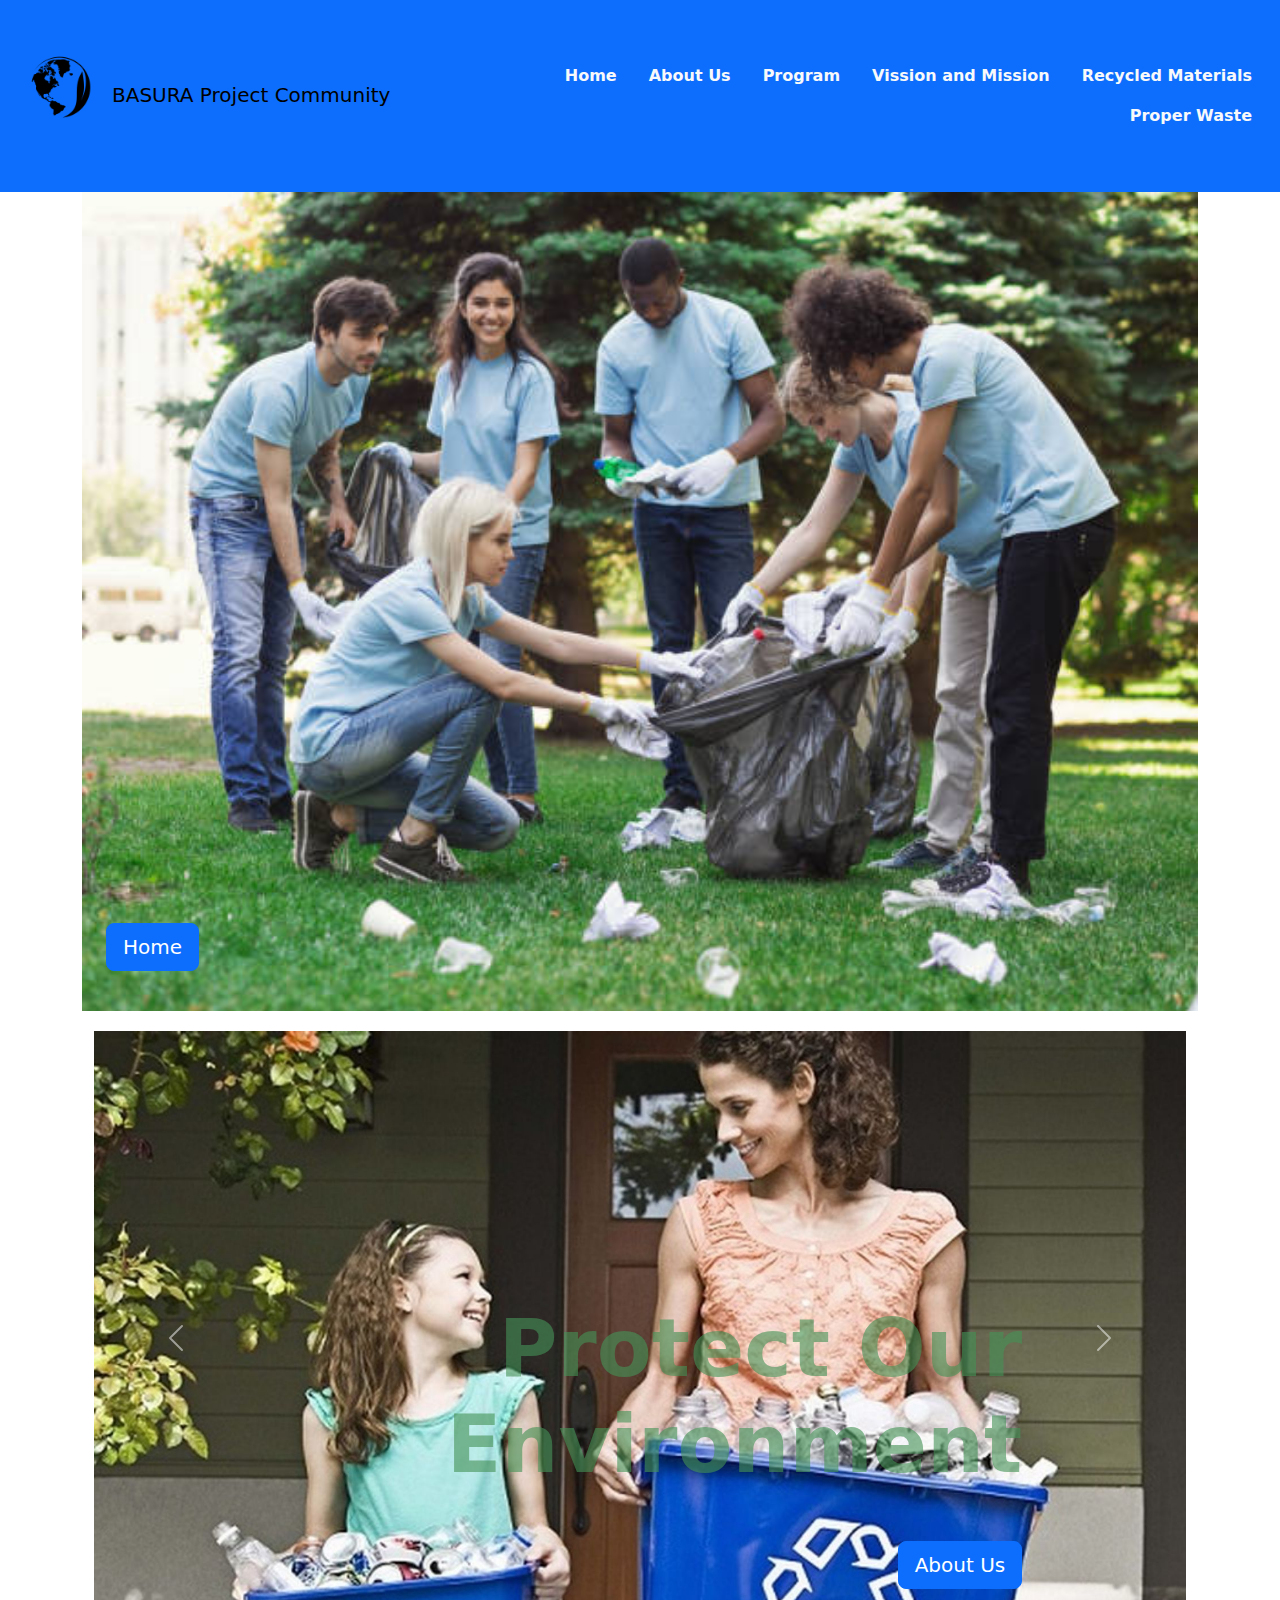
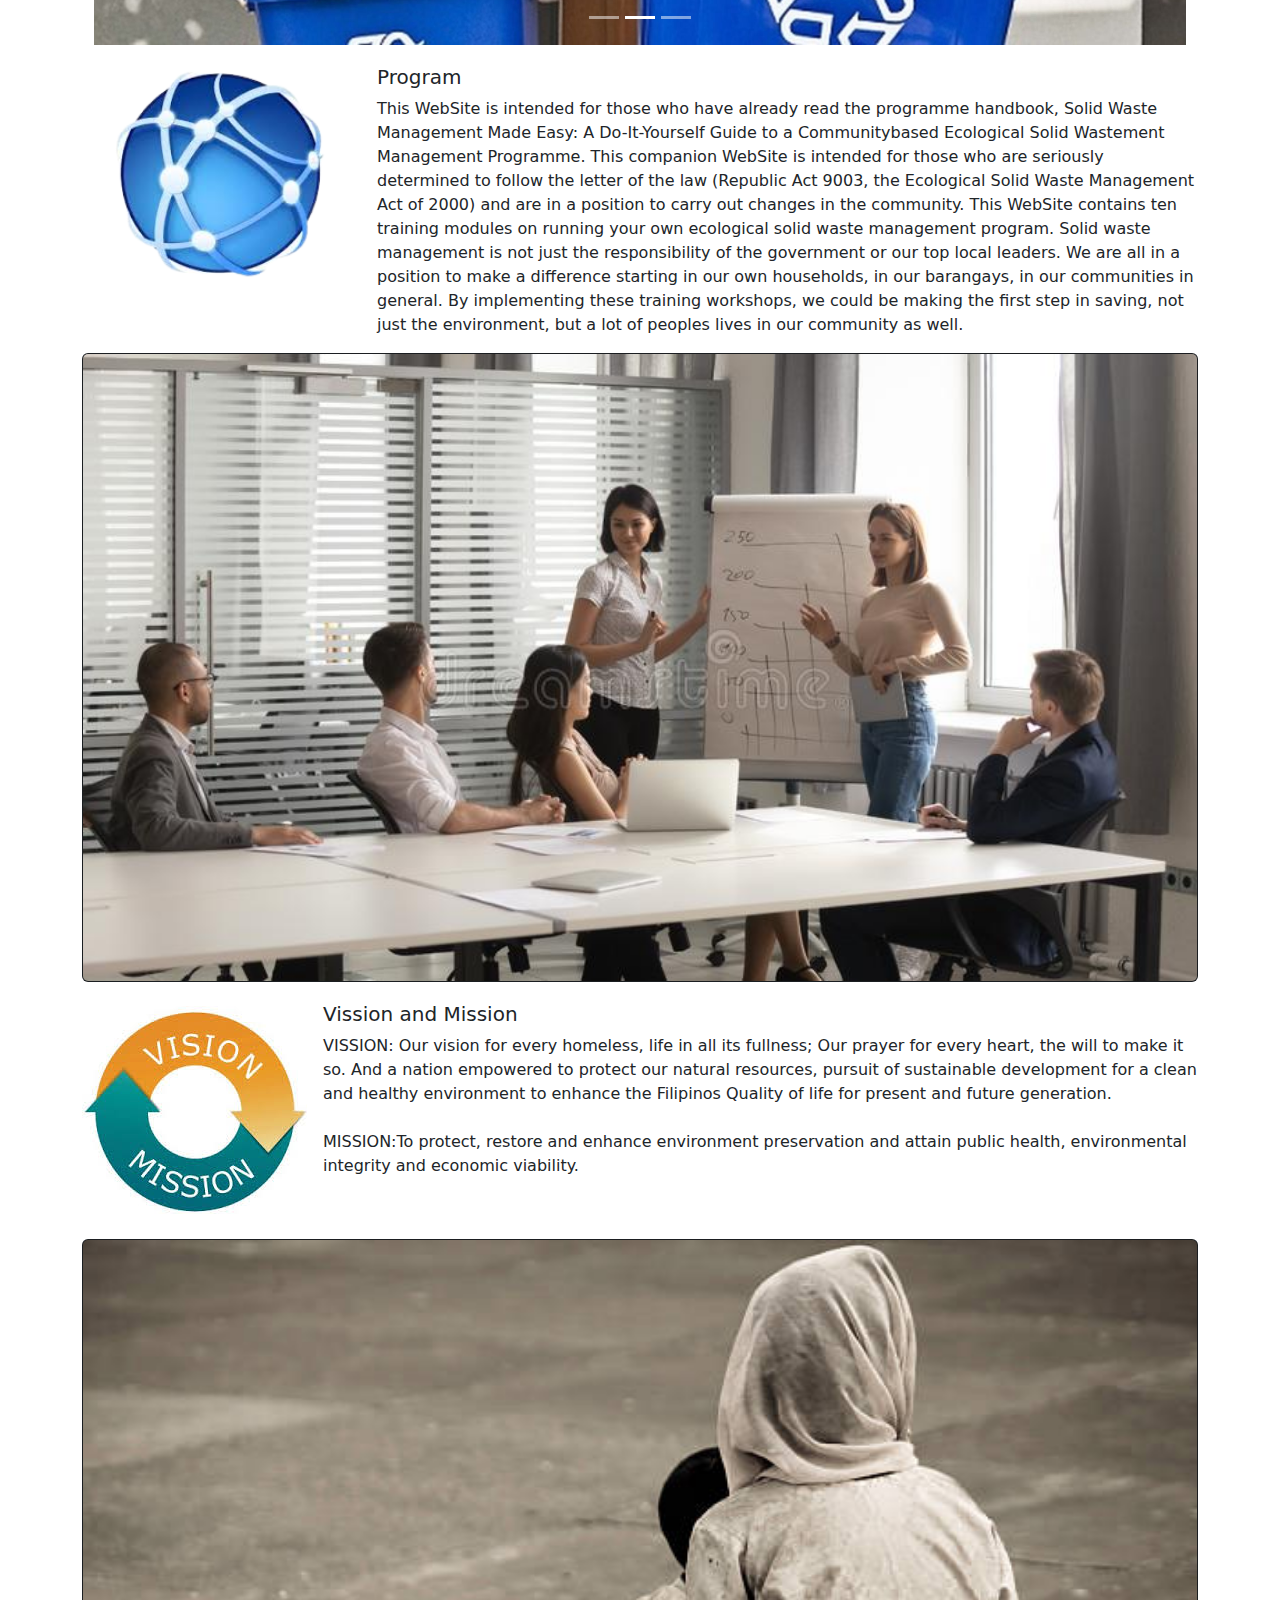
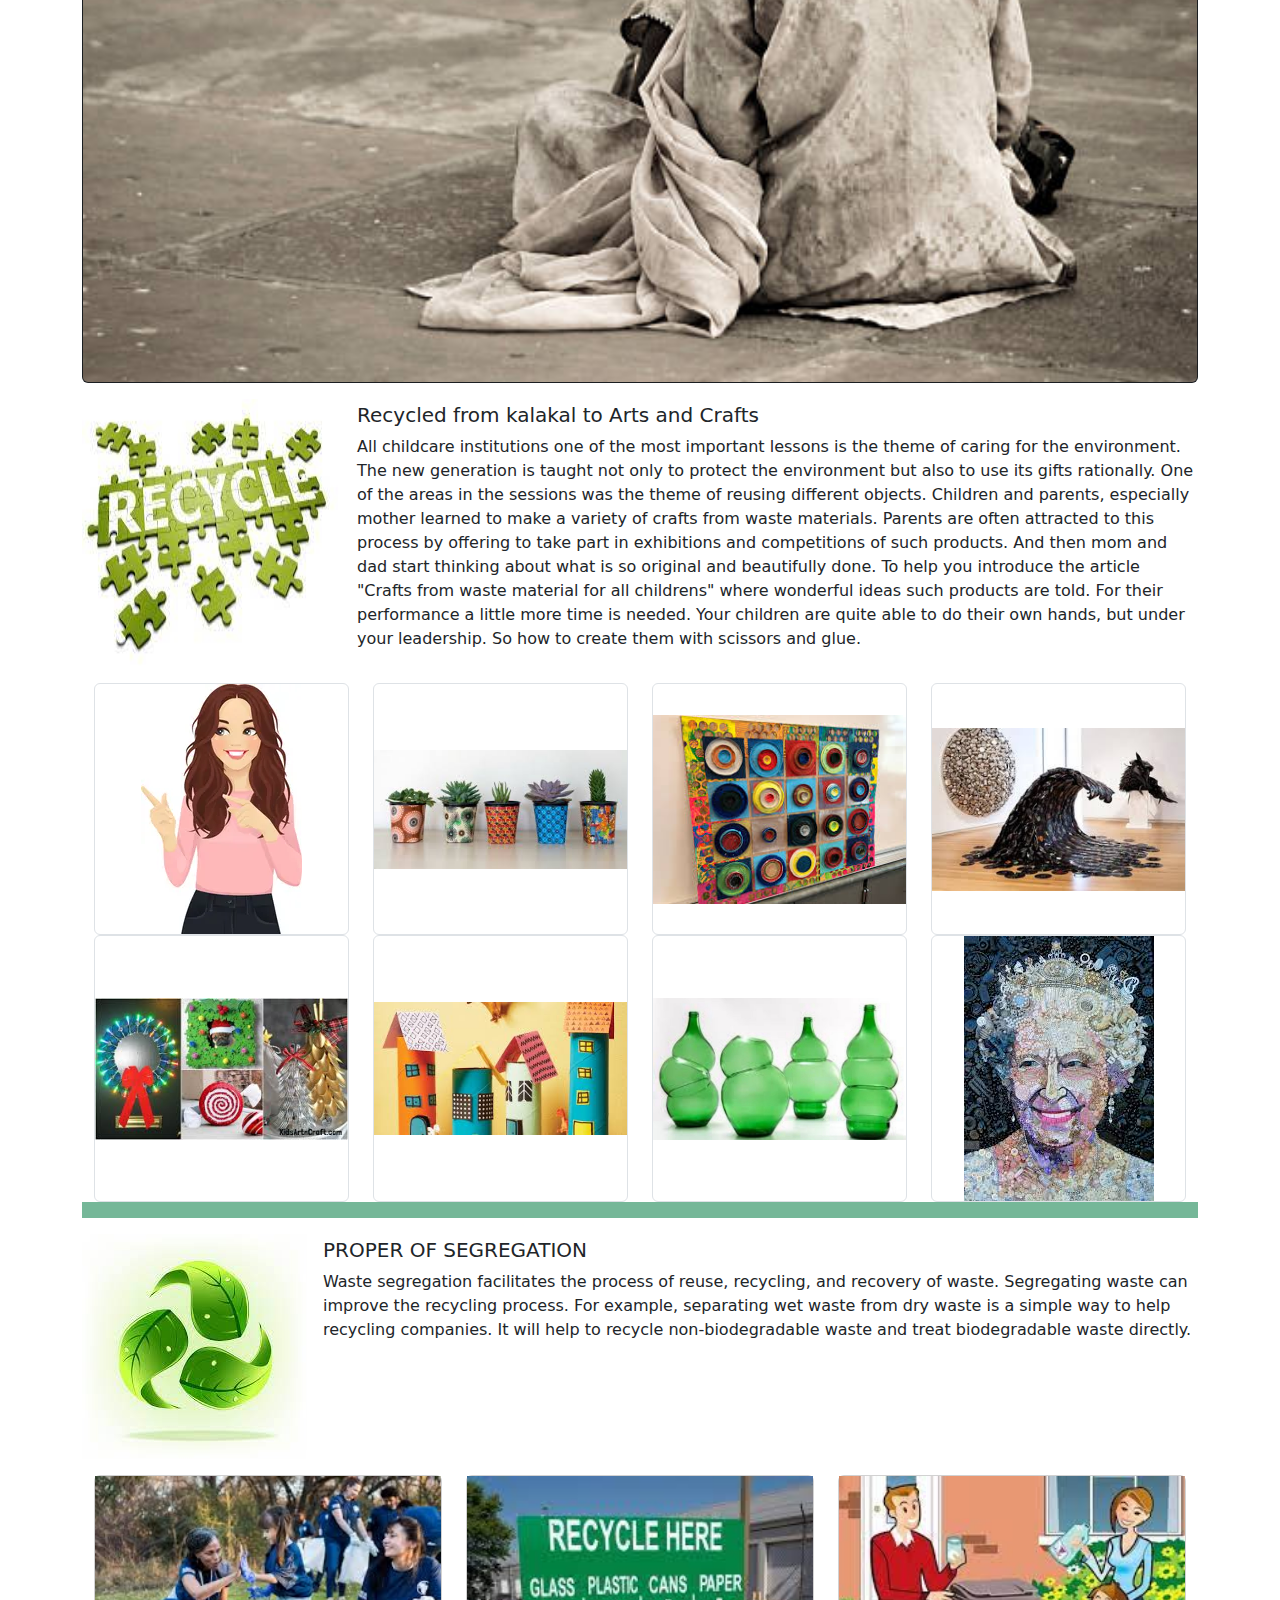
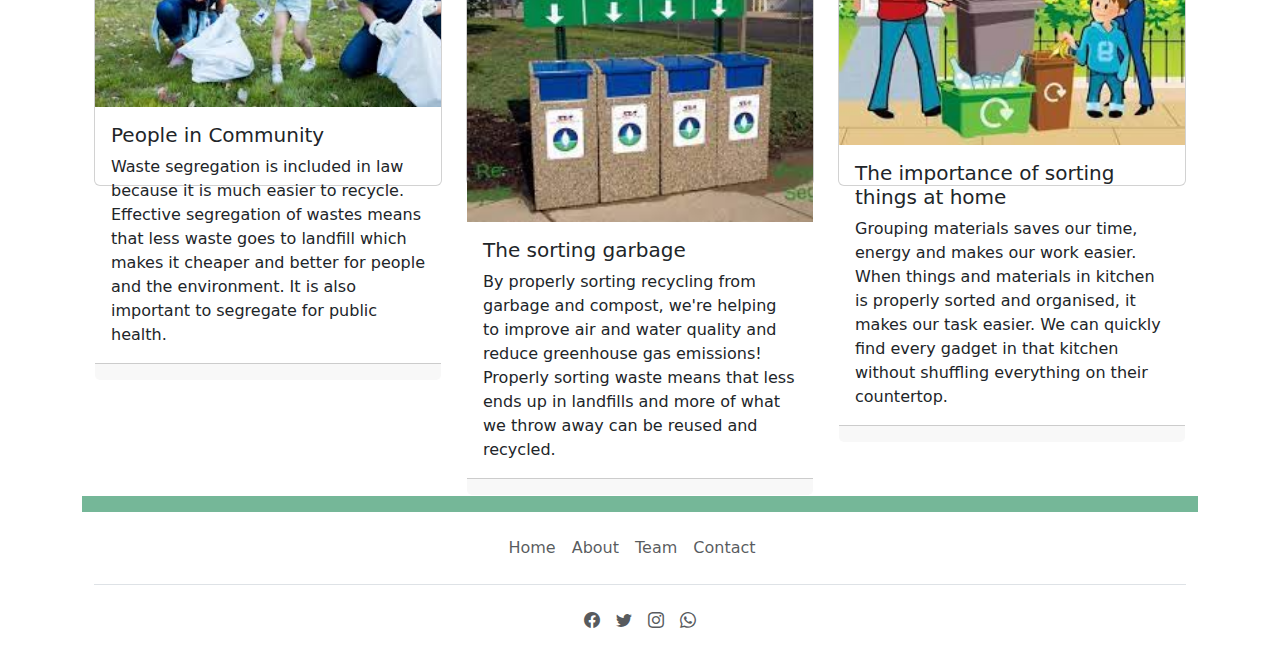
<file: index.html>
<!DOCTYPE html>
<html lang="en">
<head>
    <meta charset="UTF-8">
    <meta http-equiv="X-UA-Compatible" content="IE=edge">
    <meta name="viewport" content="width=device-width, initial-scale=1.0">
    <title>BASURA Project Community</title>
    
    <!--bootstrap css-->
    <link href="bootstrap/css/bootstrap.min.css" rel="stylesheet">
    <!-- bootstrap icons -->
    <link rel="stylesheet" href="https://cdn.jsdelivr.net/npm/bootstrap-icons@1.10.3/font/bootstrap-icons.css">
</head>
<body class="d-flex flex-column h-100">

<!--nav and tab-->
<nav class="navbar navbar-expand-lg bg-primary navbar-light">
  <div class="container-fluid pt-0 mt-auto">
    <a class="navbar-brand" href="#">
        <img src="img/Green_Nature_Logo__2_-removebg-preview.png" alt="Bootstrap" width="100" height="100" class="d-inline-block align-text-center">BASURA Project Community
    </a>
    <button class="navbar-toggler" type="button" data-bs-toggle="collapse" data-bs-target="#navbarNavAltMarkup" aria-controls="navbarNavAltMarkup" aria-expanded="false" aria-label="Toggle navigation">
      <span class="navbar-toggler-icon">
      </span>
    </button>

    <div class="collapse navbar-collapse" id="navbarNavAltMarkup">
      <ul class="nav justify-content-end ms-auto align-text-start text-dark py-5 w-100"> 
        <li class="nav-item">
          <a class="nav-link ms-auto fs-6 fw-semibold active text-light" aria-current="page" href="#home">Home</a>
        </li>
        <li class="nav-item">
          <a class="nav-link ms-auto fs-6 fw-semibold text-light" href="#aboutus">About Us</a>
        </li> 
        <li class="nav-item">
          <a class="nav-link ms-auto fs-6 fw-semibold text-light" href="#program">Program</a>
        </li>
        <li class="nav-item">
          <a class="nav-link ms-auto fs-6 fw-semibold text-light" href="#vission">Vission and Mission</a>
        </li>
        <li class="nav-item">
          <a class="nav-link ms-auto fs-6 fw-semibold text-light" href="#recycled">Recycled Materials</a>
        </li>
        <li class="nav-item">
          <a class="nav-link ms-auto fs-6 fw-semibold text-light" href="#waste">Proper Waste</a>
        </li>
      </ul>      
    </div>
  </div>
</nav>

<!--card-->
<div class="container" id="home">
  <div class="row">
     <div class="col-md-12 position-relative">
        <div class="img-text-wrapper position-relative">
          <img src="img/community.jpg" alt="image" class="w-100 img-responsive position-relative">
           <div id="img_text" class="text-white fixed-bottom p-4 position-absolute">
                 <!-- <h1 class="overlay-text"></h1> -->
                 <p><a class="btn btn-lg btn-primary" href="#">Home</a></p>
             </div>
           </div>
        </div>
     </div>


<!--spacing-->
<div class="mx-auto" style="width: 200px;">
</div>


 <!--background-->
<!-- <div class="bg-success p-2" style="--bs-bg-opacity: .8;"></div> -->

<!--carousel-->
<div class="container" style="margin-top: 20px;" id="aboutus">
  <div id="myCarousel" class="carousel slide" data-bs-ride="carousel">
      <div class="carousel-indicators">
        <button type="button" data-bs-target="#myCarousel" data-bs-slide-to="0" class="" aria-label="Slide 1"></button>
        <button type="button" data-bs-target="#myCarousel" data-bs-slide-to="1" aria-label="Slide 2" class="active" aria-current="true"></button>
        <button type="button" data-bs-target="#myCarousel" data-bs-slide-to="2" aria-label="Slide 3" class=""></button>
      </div>

      <div class="carousel-inner">
        <div class="carousel-item active">
          <img src="img/7.jpg" class="d-block w-100" alt="slide 1">
          <div class="container">
            <div class="carousel-caption text-end">
              <h1 class="display-1 fw-bolder text-capitalize" style="color: rgba(69, 146, 86, 0.61)"(38, 175, 4, 0.418);">Protect our environment</h1>
              <p class="mt-5 fs-3 text-uppercase text-light"></p>
              <p><a class="btn btn-lg btn-primary" href="#">About Us</a></p>
            </div>
          </div>
        </div>

        <div class="carousel-item">
          <img src="img/9.jpg" class="d-block w-100" alt="Slide 2">
          <div class="container">
            <div class="carousel-caption text-end">
              <h1 class="display-1 fw-bolder text-capitalize" style="color: rgba(49, 69, 160, 0.61)">Protect our environment</h1>
              <p class="mt-5 fs-3 text-uppercase"></p>
              <p><a class="btn btn-lg btn-primary" href="#">About Us</a></p>
            </div>
          </div>
        </div>
        
        <div class="carousel-item">
          <img src="img/project community-Presentation.jpg" class="d-block w-100" alt="Slide 3">
          <div class="container">
            <div class="carousel-caption text-end">
              <h1 class="display-1 fw-bolder text-capitalize" style="color: rgba(114, 60, 138, 0.603)">Protect our environment</h1>
              <p class="mt-5 fs-3 text-uppercase"></p>
              <p><a class="btn btn-lg btn-primary" href="#">About us</a></p>
            </div>
          </div>
        </div>
        
      </div>
  <button class="carousel-control-prev" type="button" data-bs-target="#carouselExampleCaptions" data-bs-slide="prev">
    <span class="carousel-control-prev-icon" aria-hidden="true"></span>
    <span class="visually-hidden">Previous</span>
  </button>
  <button class="carousel-control-next" type="button" data-bs-target="#carouselExampleCaptions" data-bs-slide="next">
    <span class="carousel-control-next-icon" aria-hidden="true"></span>
    <span class="visually-hidden">Next</span>
  </button>
</div>
</div>

<!--spacing-->
<div class="mx-auto" style="width: 200px;">
</div>

 <!--background-->
 <!-- <div class="bg-success p-2" style="--bs-bg-opacity: .8;"></div>
  -->
<!--streched link-->
<div class="d-flex position-relative mt-3" style="margin-top: 20px;" id="program">
  <img src="img/website_icon-removebg-preview.png" class="w-25 h-25 flex-shrink-0 me-3" alt="img 1">
  <div>
    <h5 class="mt-1">Program</h5>
    <p> This WebSite is intended for those who have already read the programme handbook,
      Solid Waste Management Made Easy: A Do-It-Yourself Guide to a Communitybased Ecological Solid Wastement Management Programme. This companion
      WebSite is intended for those who are seriously determined to follow the
      letter of the law (Republic Act 9003, the Ecological Solid Waste Management
      Act of 2000) and are in a position to carry out changes in the community.
      This WebSite contains ten training modules on running your own ecological
      solid waste management program.
      Solid waste management is not just the responsibility of the government or
      our top local leaders. We are all in a position to make a difference starting
      in our own households, in our barangays, in our communities in general. By
      implementing these training workshops, we could be making the first step
      in saving, not just the environment, but a lot of peoples lives in our community as well.
      </p>
    <a href="#" class="stretched-link"></a>
  </div>
</div> 

<div class="card text-bg-dark">
  <img src="img/presentation-program.jpg" class="card-img" alt="img">
  <div class="card-img-overlay">
    <h5 class="card-title"></h5>
    <p class="card-text"></p>
    <p class="card-text"><small></small></p>
  </div>
</div>




<!--background-->
<!-- <div class="bg-success p-2" style="--bs-bg-opacity: .8;"></div> -->
 

<!--streched link-->
  <div class="d-flex position-relative my-3" id="vission">
    <img src="img/MVimages.jpg" class="flex-shrink-0 me-3" alt="img 1">
    <div>
      <h5 class="mt-1">Vission and Mission</h5>
      <p> VISSION:
          Our vision for every homeless, life in all its fullness; Our prayer for every heart, the will to make it so. And a nation empowered to protect our natural resources, pursuit of sustainable development for a clean and healthy environment
          to enhance the Filipinos Quality of life for present and future generation. 
          <br><br>
          MISSION:To protect, restore and enhance environment preservation and attain public health, environmental integrity and economic viability.
        </p>
      <a href="#" class="stretched-link"></a>
    </div>
  </div> 

  <!--spacing-->
  <div class="mx-auto" style="width: 300px;">
  </div>

  <div class="card text-bg-dark">
    <img src="img/homeless people.jpg" class="card-img" alt="img">
    <div class="card-img-overlay">
      <h5 class="card-title"></h5>
      <p class="card-text"></p>
      <p class="card-text"><small></small></p>
    </div>
  </div>

  

<!--background-->
<!-- <div class="bg-success p-2" style="--bs-bg-opacity: .8;"></div> -->


<!--stretch link-->
<div class="d-flex position-relative my-3" id="recycled">
  <img src="img/recycled images (2).jpg" class="flex-shrink-0 me-3" alt="img 1">
  <div>
    <h5 class="mt-1">Recycled from kalakal to Arts and Crafts </h5>
    <p> All childcare institutions one of the most important lessons is the theme of caring for the environment. The new generation is taught not only to protect the environment but also to use its gifts rationally. One of the areas in the sessions was the theme of reusing different objects. Children and parents, especially mother learned  to make a variety of crafts from waste materials. Parents are often attracted to this process by offering to take part in exhibitions and competitions of such products. And then mom and dad start thinking about what is so original and beautifully done. To help you introduce the article "Crafts from waste material for all childrens" where wonderful ideas such products are told. For their performance a little more time is needed. Your children are quite able to do their own hands, but under your leadership. So how to create them with scissors and glue.</p>
    <a href="#" class="stretched-link"></a>
  </div>
</div>

<!--object fit-->
<div class="container">
  <div class="row">
    <div class="col-sm-6 col-md-3">
      <div class="w-100 h-100 d-flex align-items-center justify-content-center text-center rounded border">
        <img src="img/young-woman-pointing-away.webp" class="img-fluid" alt="img 1">
      </div>
    </div>
    <div class="col-sm-6 col-md-3">
      <div class="w-100 h-100  d-flex align-items-center justify-content-center text-center rounded border">
        <img src="img/flower base-images (2).jpg" class="img-fluid" alt="img 2">
      </div>
    </div>
    <div class="col-sm-6 col-md-3">
      <div class="w-100 h-100  d-flex align-items-center justify-content-center text-center rounded border">
        <img src="img/designs-images (2).jpg" class="img-fluid" alt="img 3">
    </div>
    </div>
    <div class="col-sm-6 col-md-3">
      <div class="w-100 h-100  d-flex align-items-center justify-content-center text-center rounded border">
        <img src="img/arts-images (2).jpg" class="img-fluid" alt="img 4">
      </div>
    </div>
  </div>
</div>


<!--object fit-->
<div class="container">
  <div class="row">
    <div class="col-sm-6 col-md-3">
      <div class="w-100 h-100 d-flex align-items-center justify-content-center text-center rounded border">
      <img src="img/christmas decor recycledimages (2).jpg" class="img-fluid" alt="img 1">
    </div>
  </div>
  <div class="col-sm-6 col-md-3">
    <div class="w-100 h-100 d-flex align-items-center justify-content-center text-center rounded border">
      <img src="img/friendly crafts for kids recycled images (2).jpg" class="img-fluid" alt="img 2">
    </div>
  </div>
  <div class="col-sm-6 col-md-3">
    <div class="w-100 h-100 d-flex align-items-center justify-content-center text-center rounded border">
      <img src="img/5.jpg" class="img-fluid" alt="img 3">
    </div>
  </div>
    <div class="col-sm-6 col-md-3">
      <div class="w-100 h-100 d-flex align-items-center justify-content-center text-center rounded border">
        <img src="img/famous portrait used recycled images (2).jpg" class="img-fluid" alt="img 4">
      </div>
    </div>
  </div>
</div>

<!--background-->
<div class="bg-success p-2" style="--bs-bg-opacity: .6;"></div>

<!--stretch link-->
<div class="d-flex position-relative my-3" id="waste">
  <img src="img/recycledA(2).jpg" class="flex-shrink-0 me-3" alt="img 1">
  <div class="align-text-center display-inline">
    <h5 class="mt-1">PROPER OF SEGREGATION</h5>
    <p> Waste segregation facilitates the process of reuse, recycling, and recovery of waste. Segregating waste can improve the recycling process. For example, separating wet waste from dry waste is a simple way to help recycling companies. It will help to recycle non-biodegradable waste and treat biodegradable waste directly.</p>
    <a href="#" class="stretched-link"></a>
  </div>
</div> 



<!--card-->
<div class="container-fluid">
  <div class="row">
    <div class="col">
      <div class="card h-50">
        <img src="img/People in communityC (2).jpg" class="card-img-top-center" alt="img 1">
        <div class="card-body">
          <h5 class="card-title">People in Community</h5>
          <p class="card-text">Waste segregation is included in law because it is much easier to recycle. Effective segregation of wastes means that less waste goes to landfill which makes it cheaper and better for people and the environment. It is also important to segregate for public health.</p>
        </div>
        <div class="card-footer">
          <small class="text-muted"></small>
        </div>
      </div>
    </div>
    
    <div class="col">
      <div class="card h-50">
        <img src="img/Segregation(2).jpg" class="card-img-top-center" alt="img 2">
        <div class="card-body">
          <h5 class="card-title">The sorting garbage</h5>
          <p class="card-text">By properly sorting recycling from garbage and compost, we're helping to improve air and water quality and reduce greenhouse gas emissions! 
            Properly sorting waste means that less ends up in landfills and more of what we throw away can be reused and recycled.</p>
        </div>
        <div class="card-footer ">
          <small class="text-muted"></small>
        </div>
      </div>
    </div>
  
    <div class="col">
      <div class="card h-50">
        <img src="img/basura Bimages (2).jpg" class="card-img-top-center" alt="img 3">
        <div class="card-body">
          <h5 class="card-title">The importance of sorting things at home</h5>
          <p class="card-text"> Grouping materials saves our time, energy and makes our work easier. When things and materials in kitchen is properly sorted and organised, it makes our task easier. We can quickly find every gadget in that kitchen without shuffling everything on their countertop.</p>
        </div>
        <div class="card-footer">
          <small class="text-muted"></small>
        </div> 
      </div>
    </div>
  </div>
</div>


<!--background-->
<div class="bg-success p-2" style="--bs-bg-opacity: .6;"></div>

<!--footer-->
<div class="container">
  <footer class="py-3">
    <ul class="nav justify-content-center border-bottom pb-3 mb-3">
      <li class="nav-item"><a href="#" class="nav-link px-2 text-muted">Home</a></li>
      <li class="nav-item"><a href="#" class="nav-link px-2 text-muted">About</a></li>
      <li class="nav-item"><a href="#" class="nav-link px-2 text-muted">Team</a></li>
      <li class="nav-item"><a href="#" class="nav-link px-2 text-muted">Contact</a></li>
      <li class="nav-item"><a href="#" class="nav-link px-2 text-muted"></a></li>
    </ul>
    <ul class="nav justify-content-center">
      <li class="nav-item"><a href="#" class="nav-link px-2 text-muted"><i class="bi bi-facebook"></i></a></li>
      <li class="nav-item"><a href="#" class="nav-link px-2 text-muted"><i class="bi bi-twitter"></i></a></li>
      <li class="nav-item"><a href="#" class="nav-link px-2 text-muted"><i class="bi bi-instagram"></i></a></li>
      <li class="nav-item"><a href="#" class="nav-link px-2 text-muted"><i class="bi bi-whatsapp"></i></a></li>
    </ul>
  </footer>
</div>
   
  <script src="bootstrap/js/bootstrap.min.js"></script>

</body>
</html>
</file>
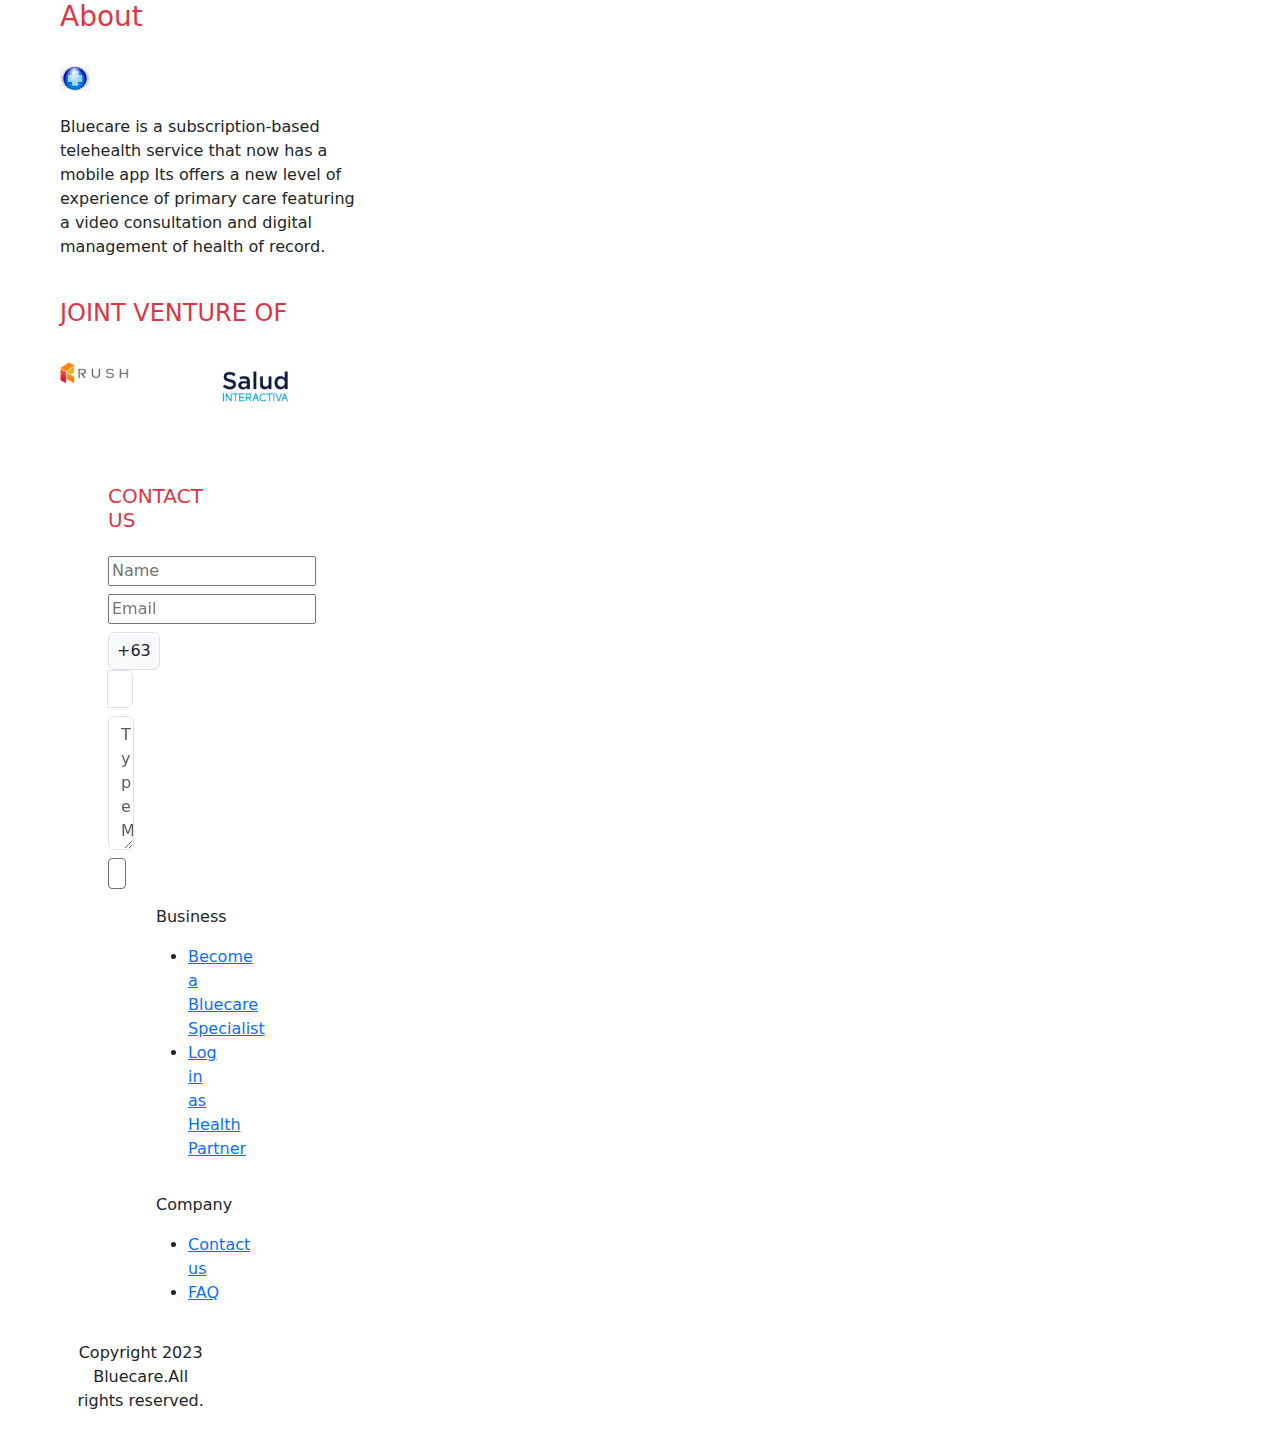
<file: contact us.html>
<!DOCTYPE html>
<html>
  <head>
    <meta charset="UTF-8">
    <meta http-equiv="X-UA-Compatible" content="IE=edge">
    <meta name="viewport" content="width=device-width, initial-scale=1.0">
    <link href="https://cdn.jsdelivr.net/npm/bootstrap@5.3.0-alpha1/dist/css/bootstrap.min.css" 
          rel="stylesheet">
    <title>Contact Us/Bluecare eClinic</title>
  </head>
  <body>
<!--footer-->
<div class="container-fluid">
    <div class="col-lg-4 col-md-6 px-5">
      <div class="row"> 
        <h3 class="col-12 footer-heading text-danger">About</h3>
          <div class="row">
            <div class="col-2 footer about-logo my-4">
              <img src="img/blue-cross-thumbnail.png" alt="Bluecare" class="img img-fluid w-200">
            </div>
          </div>
          <div class="row">
            <div class="col-12 footer about details mb-4 text-justify">
              <p>Bluecare is a subscription-based telehealth service that now has a mobile app
                Its offers a new level of experience of primary care featuring a video consultation
                and digital management of health of record.
              </p>
            </div>
          </div>
          <div class="row">
            <h4 class="col-12 footer-heading mb-4 text-danger"> JOINT VENTURE OF </h4>
          </div>
          <div class="row">
            <div class="col-12 footer-joint-venture-logos mb-5">
              <div class="row">
                <div class="col-6 pr-0">
                  <img src="img/917ventureLOGOs.jpg.crdownload" alt="917Ventures" class="img fliud w-50">
                  </div>
                  <div class="col-6 pl-0">
                  <img src="img/salud LOGo.jpg" alt="salud interactive" class="img fluid w-50">
                  </div>
                </div>
              </div>
            </div>
        </div>
        <div class="col-lg-4 col-md-6 px-5">
            <div class="row">
              <h5 class="col-12 footer-heading mt-3 text-danger">CONTACT US</h5>
                <div class="col-12">
                  <form autocomplete="off" class="ng-pristine ng valid touched">
                    <div class="col 12 px-0 mt-3">
                      <div class="form-group mb-2">
                        <input id="full name" type="text" maxlenght="100" placeholder="Name" 
                        formcontrolname="fullname"  
                        class="form control ng-prisrine ng-valid ng touched"></input>
                        <div class="form-control-feedback text-danger"></div>
                      </div>
                      <div class="form-group mb-2">
                        <input id="email" type="email" maxlenght="100" 
                        placeholder="Email" formcontrolname="email" class="form control ng pristine ng valid-touched"></input>
                      <div class="form-control-feedback text-danger"></div>
                      </div>
                    </div>
                    <div class="col-12 px-0">
                      <div class="form-group mb-2">
                        <div class="input-group rounded">
                          <div class="input-group-prepend">
                            <span class="input-group-text px-2"> +63 </span>
                            </div>
                          <input id="contact-us-mobile" type="text" maxlenght="11"
                          placeholder="Mobile Number" formcontrolname="mobile_number"
                          class="form-control rounded-right ng untouched ng-pristine ng-valid">
                            </div>
                          <div class="form-control-feedback text danger">
                      </div>
                     </div>
                     <div class="col-12 px-0">
                      <div class="form-group mb-2">
                        <textarea rows="5" id="message" placeholder="Type Message here"
                        maxlength="250" formcontrolname="message" class="form-control ng untouched ng-pristine ng-valid"></textarea>
                        <div class="form-control-feedback text-danger">
                      </div>
                     </div> 
                     <div class="col-12 px-0">
                      <button class="btn button-send btn-sm w-25" disabled>
                      <svg class="svg-inline--fa fa-paper-plane fa-w-16" aria-hidden="true"
                      focusable="false" data-prefix="fa" data-icon="paper-plane" role="img"
                      xmlns="http://www.w3.org/2000/svg" viewbox="0 0 512 512" data-fa-i2></svg>
                      
                      </button>
                      <div class="form-control-feedback text-danger"></div>
                      </div>
                    </div>    
                  </form>
                </div>
              </div>
             </div>
             <div class="col-lg-4 col-md-6 px-5">
                <div class="row">
                    <div class="col-12 footer heading my-3"> Business</div>
                    <div class="col-12">
                        <ul class="footer-link pl-0">
                            <Li>
                                <a href="https://www.Bluecare/register/doctors" target="_blank" rel="noopener noreferrer"
                                class="font-weight-bold"> Become a Bluecare Specialist</a>
                            </Li>
                            <Li>
                                <a herf="https://www.Bluecare/oauth/authorize?client_id=TdenpM5LBQmClnXl6Uog%g rant_type+authorization_code&responce_type=code#"
                                target="_blank" rel="noopener noreferrer" 
                                class="font-weight-bold"> Log in as Health Partner </a>
                            </Li>
                        </ul>
                    </div>
                </div>
                <div class="row">
                    <div class="col-12 footer-heading my-3"> Company </div>
                    <div class="col-12">
                        <ul class="footer-links pl-0">
                            <li>
                                <a fragment="contact" class="font-weight-bold" href="/#contact"> Contact us </a>
                            </li>
                            <li>
                                <a href="https://www,Bluecare/content/frequently-asked-questions" target="_blank"
                                rel="noopener noreferrer" class="font-weight-bold"> FAQ </a>
                            </li>
                        </ul>
                    </div>

                    

                </div>

            </div>
            </div>
             <div class="footer-copyright">
                <div class="container">
              <div class="row py-3">
                <div class="col-lg-6 col-sm-12 copyright-text text-lg-left text-center py-1">
                  <span> Copyright 2023 Bluecare.All rights reserved.</span>
                </div>
                <div class="col-lg-16 col-sm-12 social-links text-lg-right text-sm-center py-1 d-none d-1g-block">
                  <span class="text uppercase mr-3">Follow Bluecare</span>
                  <span class="social-icon instagram">
                  <a href="https:wwww.instagram.com/Bluecare.md/"
                  target="_blank" rel="noopener nore nooferrer">
                  </a>
              <svg class="svg-inline--fa fa-instagram fa-w-14" aria hidden="true" focusabale="false" data-prefix="fab"
                data-icon="instagram" role="img" xmlns="http://www.w3.org/2000/svg" viewbox="0 0 448 512" data-fa-i2svg>
              </svg>
                  </span>
                  <span class="social-icon youtube">
                  <a href="https://www.youtube.com/channel/UctHpubWs/IQXAT8l_FW-PW5w" target="_blank"
                    rel="noopener noreferrer">
                    <svg class="svg-inline--fa fa-youtube fa-w-18" aria-hidden="true" focusable="false"
                    data-prefix="fab" data-icon="youtube" role="img" xmlns="https://www.w3.org/2000/svg"
                    viewbox="0 0 576 512" data-fa-i2svg></svg>
                  </a>
                  </span> 
                  <span class="social-icon facbook">
                    <a href="https://www.facebook.com/Bluecare" target="_blank"
                    rel="noopener noreferrer">
                  <svg class="svg-inline--fa fa-facebook-f fa-w-10" aria-hidden="true" focusable="false"
                  data-prefix="fab" data-icon="facebook-f" role="img" xmlns="http://www.w3.org/2000/svg"
                  viewbox="0 0 320 512" data-fa-i2svg>
                 </svg>
                  </a>
                  </span>
                </div> 
              </div>          
            </div>
          </div>
        </footer>
    
    </div>
    </div>
    </div>
    </div>
    </div>
    </html>
    </body>
</file>
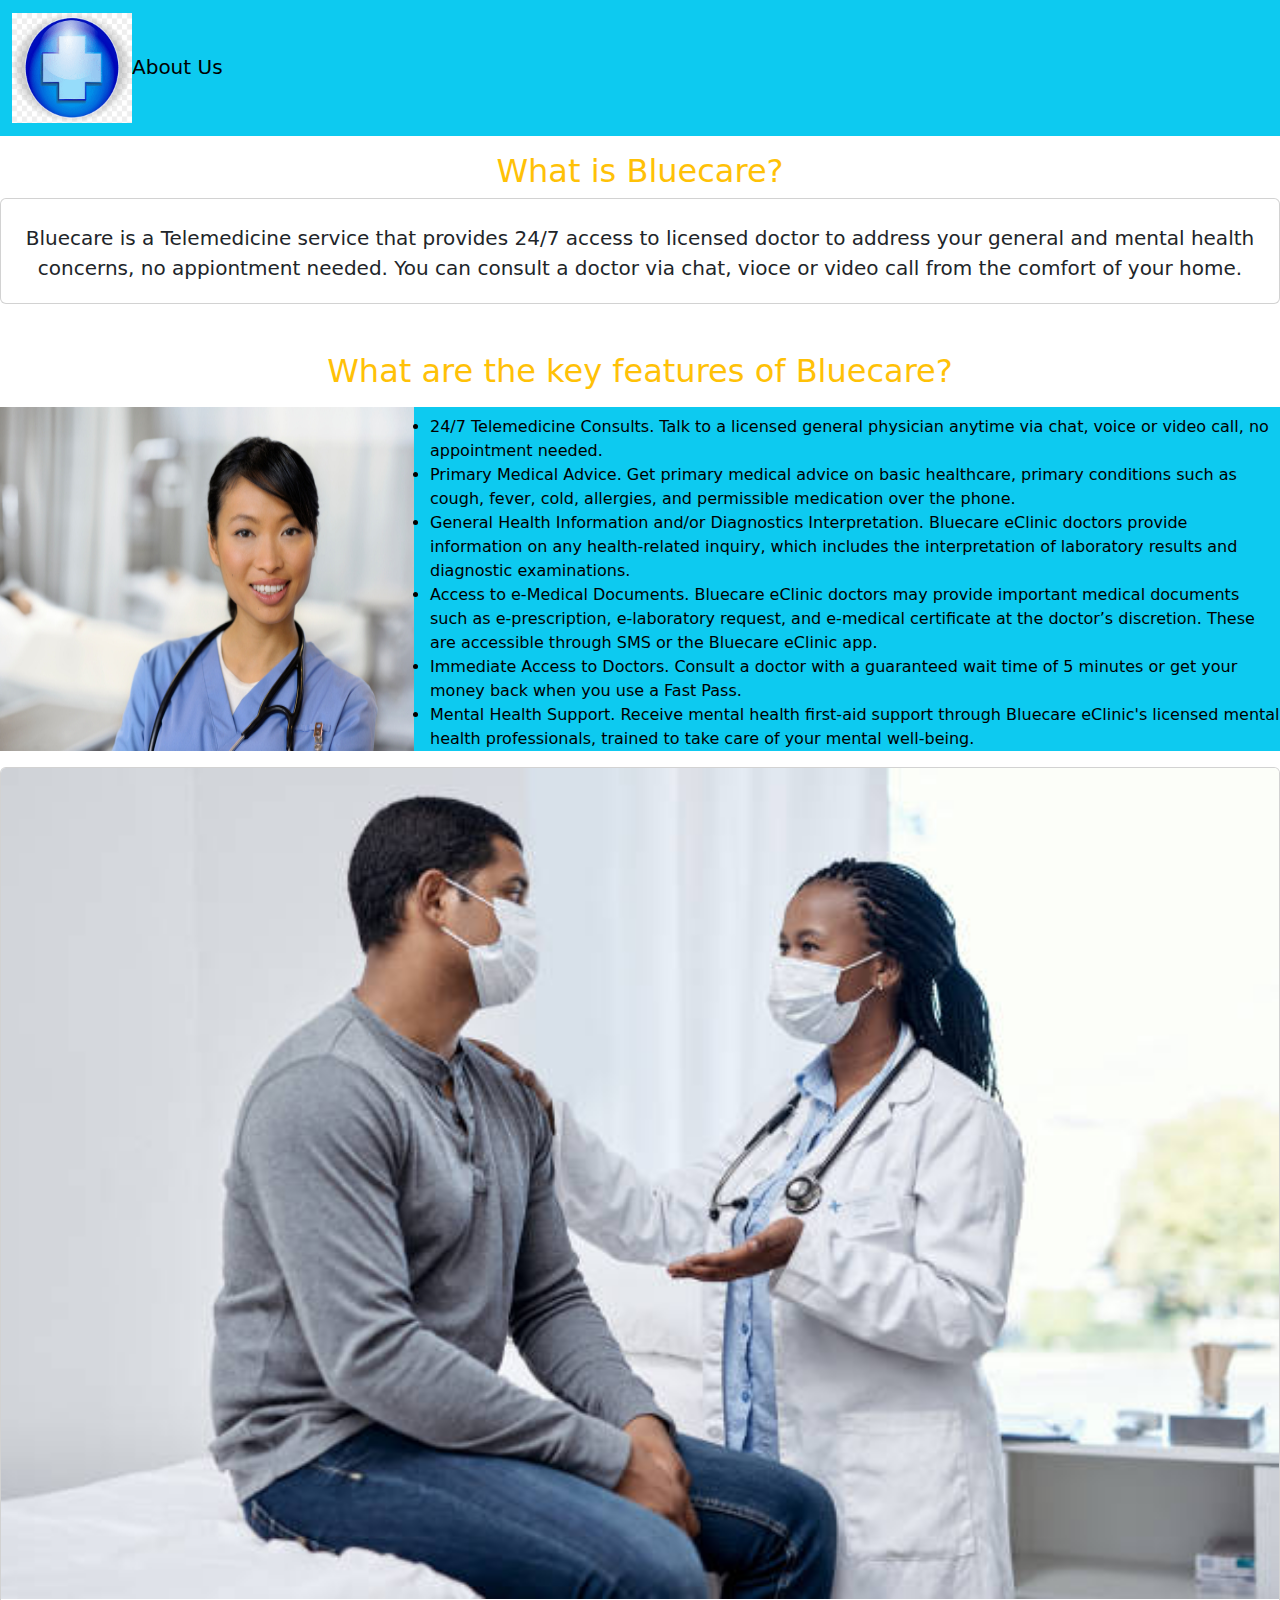
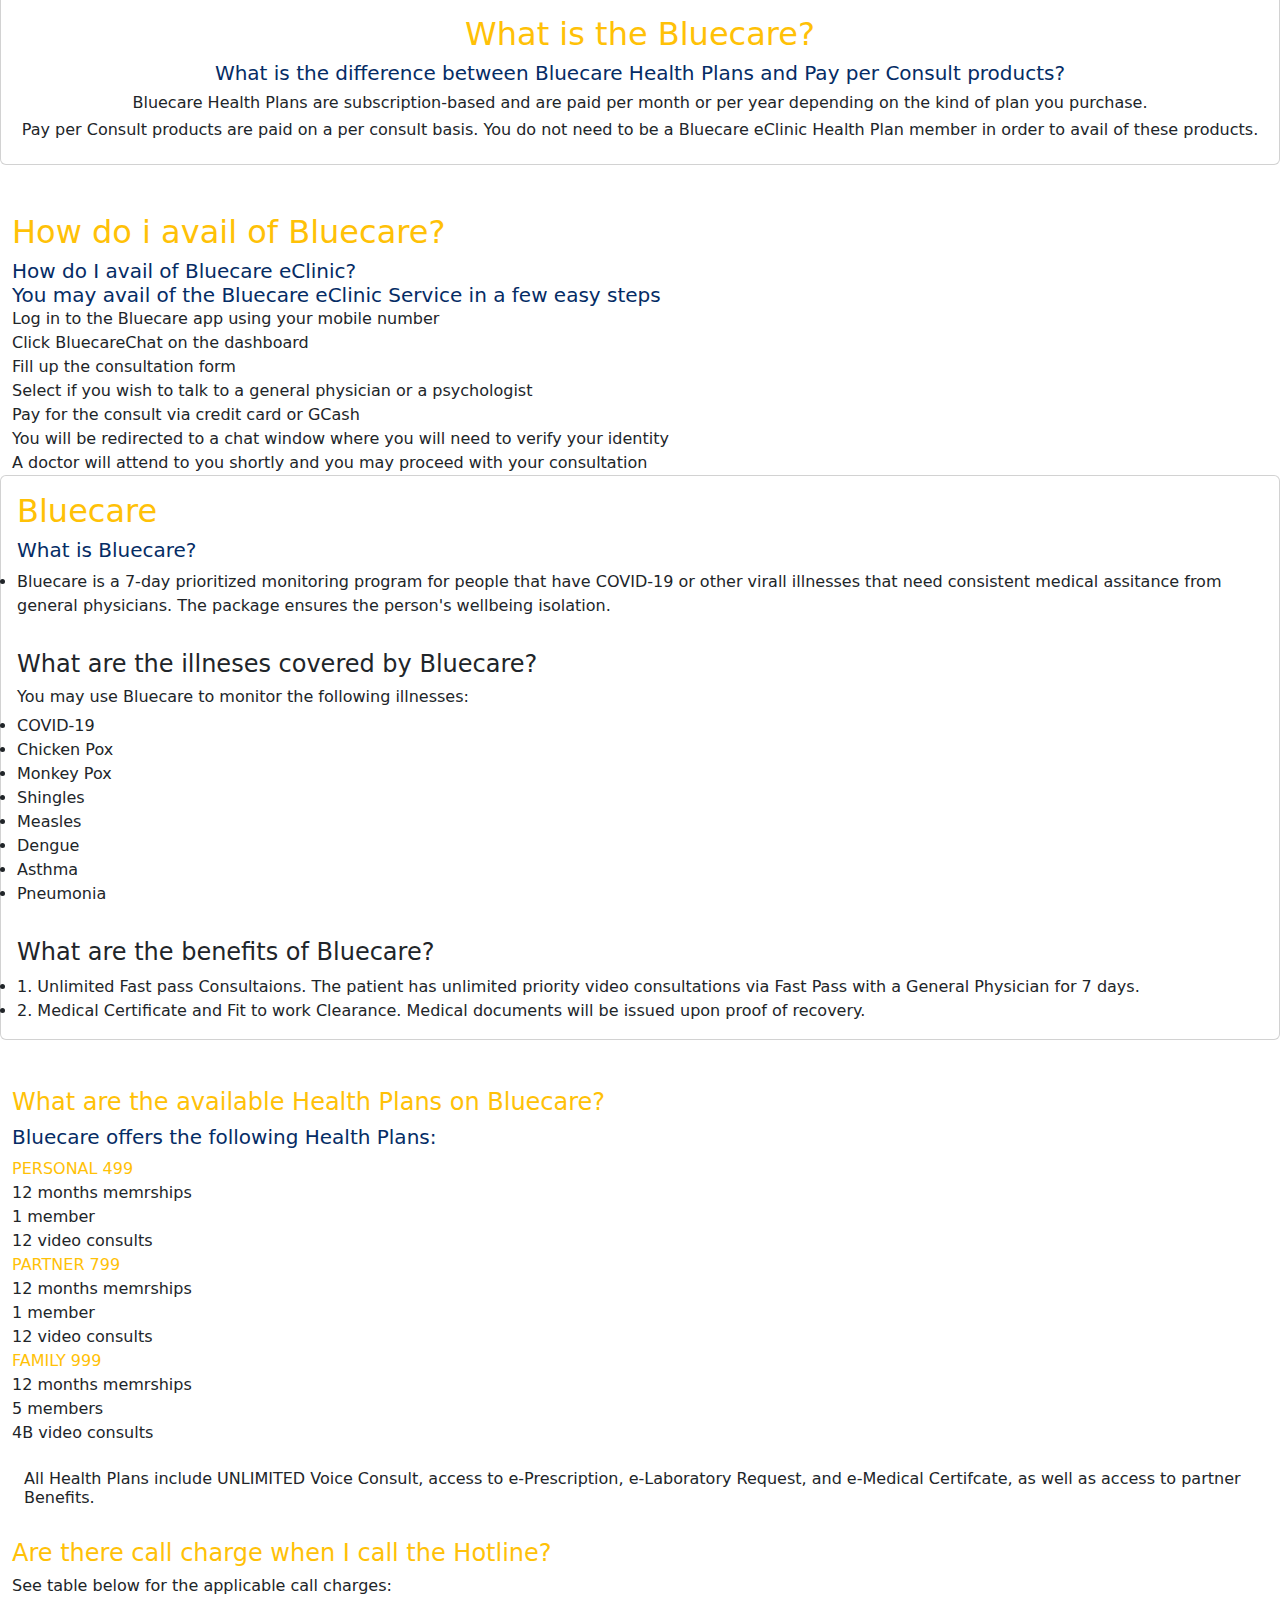
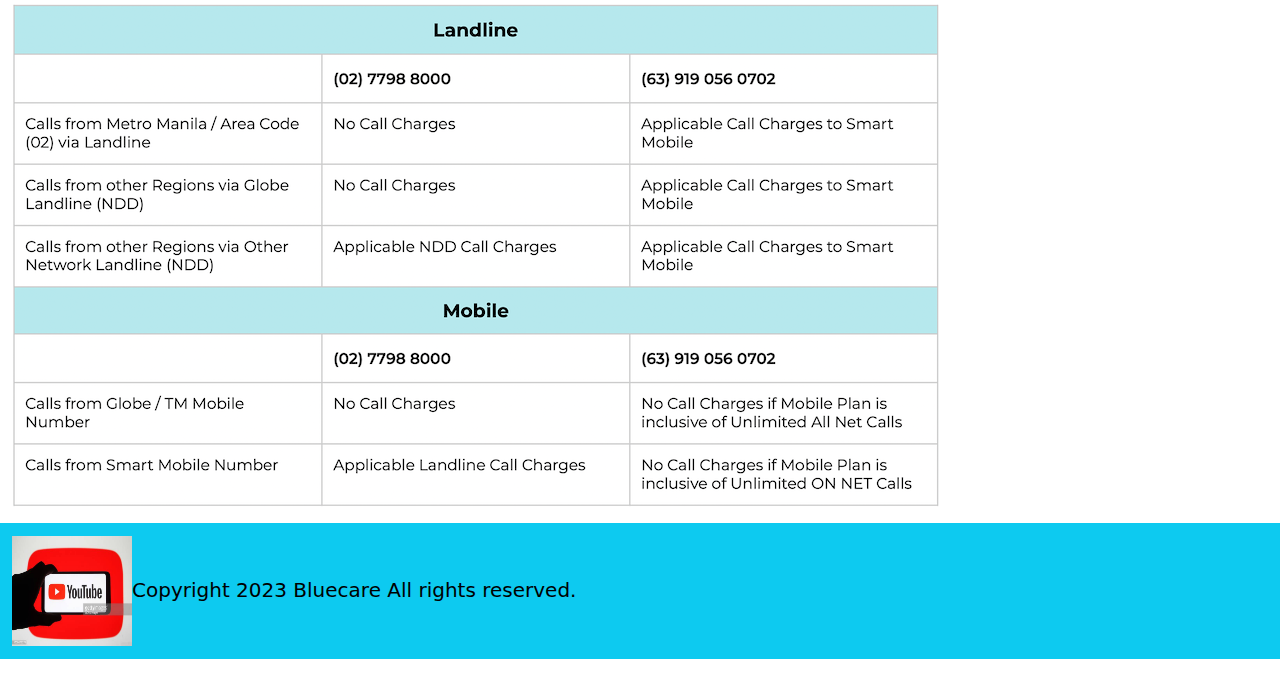
<file: FAQs.html>
<!DOCTYPE html>
<html>
  <head>
    <meta charset="UTF-8">
    <meta http-equiv="X-UA-Compatible" content="IE=edge">
    <meta name="viewport" content="width=device-width, initial-scale=1.0">
    <link href="https://cdn.jsdelivr.net/npm/bootstrap@5.3.0-alpha1/dist/css/bootstrap.min.css" 
          rel="stylesheet">
    <title>FAQ's/Bluecare</title>
  </head>
  <body>
<!--with logo/ as a link-->

<nav class="navbar navbar-expand-lg text-bg-info mb-3 navbar-light">
  <div class="container-fluid pt-0 mt-auto">
    <a class="navbar-brand" href="#">
        <img src="img/blue-cross-thumbnail.png" alt="Bootstrap" width="120" height="110" class="d-inline-block align-text-center">About Us
    </a>
    </div>
</nav>
  
    <div class="container-fluid">
      <div class="container-fluid">
         <h2 class="text-center text-warning" >What is Bluecare?</h2>
      </div>
  </div>
  <div class="card w-60 mb-5">
  <div class="card-body">
    <blockquote class="blockquote mb-1 mt-2 my-2">
      <p class="text-center">Bluecare is a Telemedicine service that provides 24/7 access to licensed doctor
        to address your general and mental health concerns, no appiontment needed. You can consult a doctor via chat, vioce
        or video call from the comfort of your home.</p>
    </blockquote>
  </div>
</div>

<div class="container-fluid">
  <h2 class="text-center text-warning">What are the key features of Bluecare?</h2>
</div>

<div class="d-flex position-relative my-3 text-bg-info mb-3" id="vission">
  <img src="img/nurse-.jpg" class="flex-shrink-0 me-3" alt="img 1">
  <div>
    <h5 class="mt-1"></h5>
  <li>24/7 Telemedicine Consults. Talk to a licensed general physician 
      anytime via chat, voice or video call, no appointment needed. </li>
  <li>Primary Medical Advice. Get primary medical advice on basic healthcare, 
      primary conditions such as cough, fever, cold, allergies, and permissible 
      medication over the phone.</li>
  <li>General Health Information and/or Diagnostics Interpretation. Bluecare eClinic 
      doctors provide information on any health-related inquiry, which includes 
      the interpretation of laboratory results and diagnostic examinations.</li>
  <li>Access to e-Medical Documents. Bluecare eClinic doctors may provide important 
      medical documents such as e-prescription, e-laboratory request, 
      and e-medical certificate at the doctor’s discretion. These are accessible 
      through SMS or the Bluecare eClinic app.</li>
  <li>Immediate Access to Doctors. Consult a doctor with a guaranteed wait time of 
      5 minutes or get your money back when you use a Fast Pass.</li>
  <li>Mental Health Support. Receive mental health first-aid support through Bluecare eClinic's licensed mental health professionals, 
      trained to take care of your mental well-being.</li>
    <a href="#" class="stretched-link"></a>
  </div>
</div> 

<div class="card mb-5">
    <img src="img/doctor and patient.jpg" class="card-img-top" alt="img 2">
    <div class="card-body">
      <h2 class="text-center text-warning">What is the Bluecare?</h2>
      <h5 class="text-center text-primary-emphasis">What is the difference between Bluecare Health Plans and  Pay per Consult products?</h5>
      <h6 class="text-center">Bluecare Health Plans are subscription-based and are paid per month or per year depending on the kind of plan you purchase. </h6>
      <h6 class="text-center">Pay per Consult products are paid on a per consult basis. You do not need to be a Bluecare eClinic Health Plan member in order to avail of these products.
    </h6>   
    </div>
</div>

  <div class="container-fluid" class="text center">
    <h2 class="text-left text-warning">How do i avail of Bluecare?</h2>
    <h5 class="card-title text-primary-emphasis">How do I avail of Bluecare eClinic?</h5>
   <div class="card-body">
    <h5 class="card-title text-primary-emphasis">You may avail of the Bluecare eClinic Service in a few easy steps</h5>
    <li>Log in to the Bluecare app using your mobile number</li>
    <li>Click BluecareChat on the dashboard</li>
    <li>Fill up the consultation form</li>
    <li>Select if you wish to talk to a general physician or a psychologist</li>
    <li>Pay for the consult via credit card or GCash</li>
    <li>You will be redirected to a chat window where you will need to verify your identity</li>
    <li>A doctor will attend to you shortly and you may proceed with your consultation
    </li>
  </div>
</div>
<div class="card mb-5">
    <div class="card-body">
      <h2 class="text-left text-warning">Bluecare</h2>
      <h5 class="text-left text-primary-emphasis">What is Bluecare?</h5>
      <Li> Bluecare is a 7-day prioritized monitoring program for people that have COVID-19
        or other virall illnesses that need consistent medical assitance from general physicians.
        The package ensures the person's wellbeing isolation.
      </Li>
    </div>
<!-- <div class="card-body"> -->
  <div class="card-body">
    <h4 class="text-left ">What are the illneses covered by Bluecare?</h4>
    <h6 class="text-left">You may use Bluecare to monitor the following illnesses:</h6>
      <Li>COVID-19</Li>
      <Li>Chicken Pox</Li>
      <Li>Monkey Pox</Li>
      <Li>Shingles</Li>
      <Li>Measles</Li>
      <Li>Dengue</Li>
      <Li>Asthma</Li>
      <Li>Pneumonia</Li>
    </div>
    <div class="card-body">
    <h4 class="text-left ">What are the benefits of Bluecare?</h4>
      <Li>1. Unlimited Fast pass Consultaions. The patient has unlimited priority
        video consultations via Fast Pass with a General Physician for 7 days.
      </Li>
      <Li>2. Medical Certificate and Fit to work Clearance. Medical documents will be issued upon proof of recovery.</Li>
    </div>
  </div>
  <div class="container-fluid">
  <div class="card-body">
    <h4 class="text-left text-warning">What are the available Health Plans on Bluecare?</h4>
    <h5 class="text-left text-primary-emphasis">Bluecare offers the following Health Plans:</h5>
    <li>
      <span class="text-secondary text-warning">PERSONAL 499</span>
      <br>
    </li>
    <Li>12 months memrships</Li>
    <Li>1 member</Li>
    <li>12 video consults</li>
    <li>
      <span class="text-secondary text-warning">PARTNER 799</span>
      <br>
    </li> 
      <Li>12 months memrships</Li>
      <Li>1 member</Li>
      <li>12 video consults</li>
      <li>
        <span class="text-secondary text-warning">FAMILY 999</span>
        <br>
      </li>
      <Li>12 months memrships</Li>
      <Li>5 members</Li>
      <li>4B video consults</li>
      <br>
      <div class="container-fluid">
      <div class="card-body">
        <h6 class="text-left">All Health Plans include UNLIMITED Voice Consult, access to e-Prescription, 
          e-Laboratory Request, and e-Medical Certifcate, as well as access to partner Benefits.</h6>   
        </div>
        </div>
      </div>
      <br>
      <div class="card-body">
        <h4 class="text-left text-warning"> Are there call charge when I call the Hotline?</h4>
        <h6> See table  below for the applicable call charges:</h6>
    </div>
      <p>
        <img src="img/List Hotline (1).png">
      </p>
    </div>

    <nav class="navbar navbar-expand-lg text-bg-info mb-3 navbar-light">
      <div class="container-fluid pt-0 mt-auto">
        <a class="navbar-brand" href="#">
            <img src="img/youtubeimage.jpg" alt="Bootstrap" width="120" height="110" class="d-inline-block align-text-center">Copyright 2023 Bluecare All rights reserved.
        </a>
        </div>
    </nav>
  </div>
</div>
</html>
</body>
</file>
